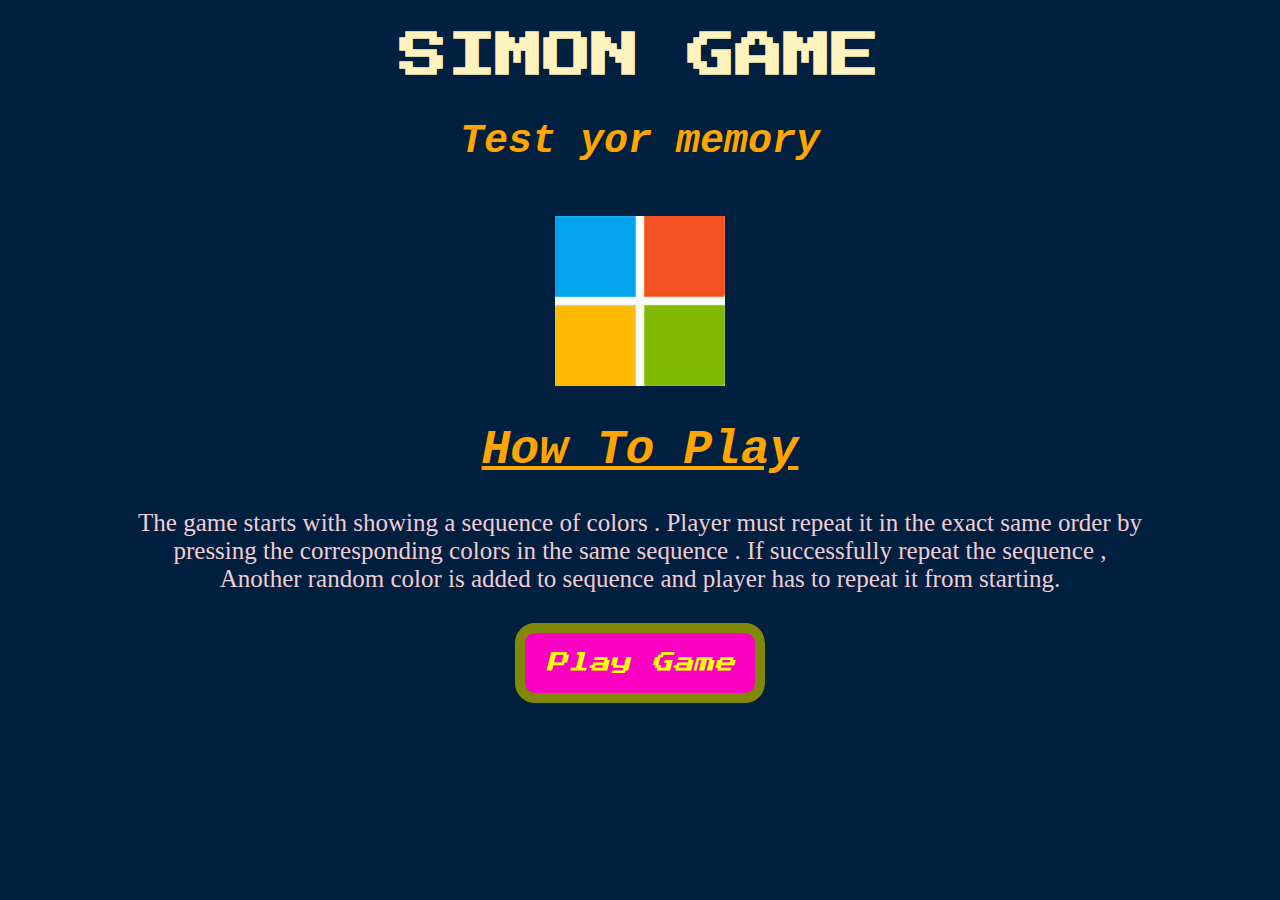
<file: index.html>
<!DOCTYPE html>
<html lang="en">

<head>
    <meta charset="UTF-8">
    <meta name="viewport" content="width=device-width, initial-scale=1.0">
    <title>
        home
    </title>
    <link rel="stylesheet" href="styles.css">
    <link href="https://fonts.googleapis.com/css?family=Press+Start+2P" rel="stylesheet">
</head>

<body>
</body>
    <h1>SIMON GAME</h1>
    <h1 class="inst"><small><b>Test yor memory</b></small></h1>
    <br>
    <img src="a.gif" alt="logo" width="170px" height="170px">

    <h1 class="inst"><b><u>How To Play</u></b></h1>
    <p>The game starts with showing a sequence of colors . Player must repeat it in the exact same order by pressing the
        corresponding colors in the same sequence . If successfully repeat the sequence , Another random color is
        added to sequence and player has to repeat it from starting.</p>

    <a href="index1.html"><input type="button" value="Play Game"></a>
   
</body>
</html>
</file>
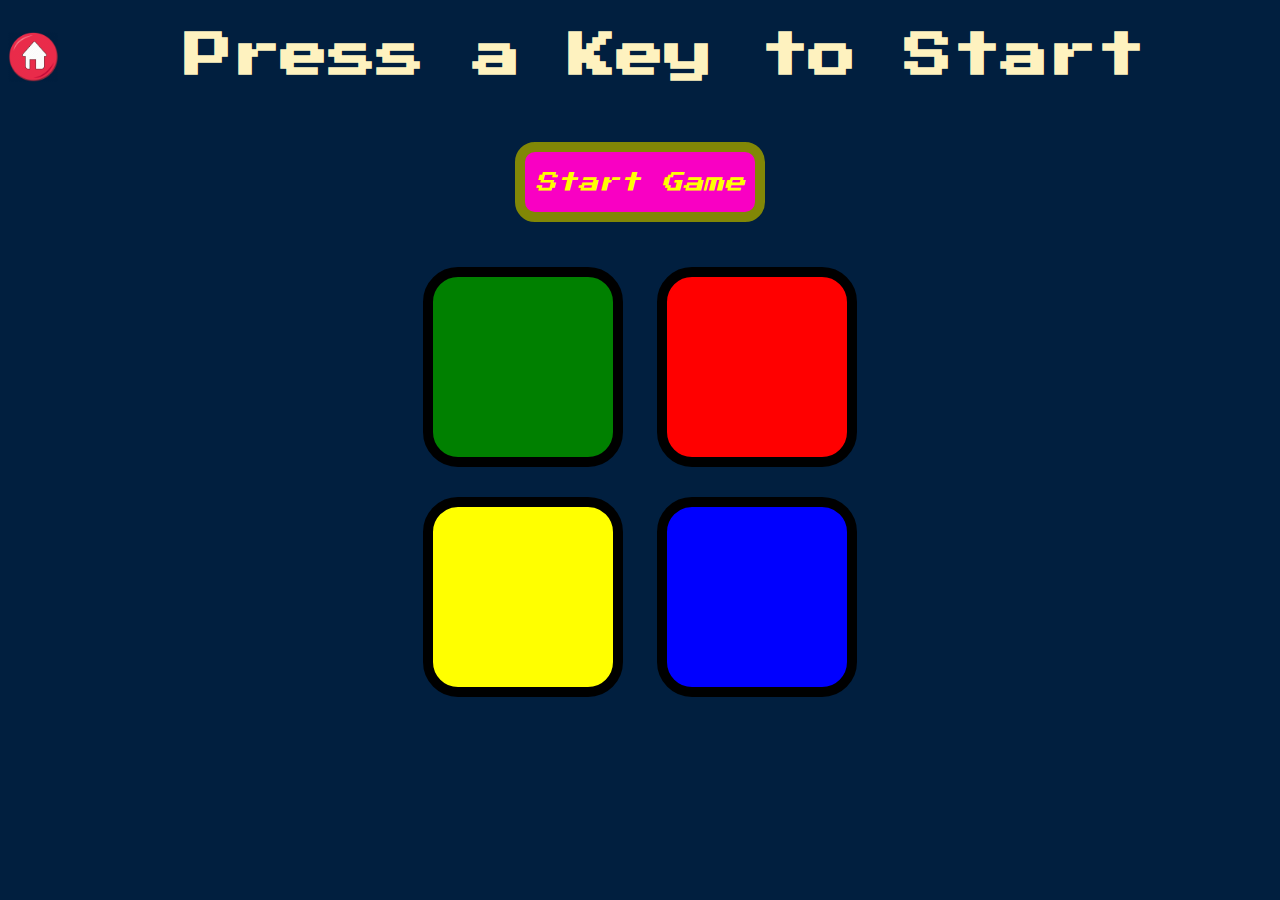
<file: index1.html>
<!DOCTYPE html>
<html lang="en">

<head>
    <meta charset="UTF-8">
    <meta name="viewport" content="width=device-width, initial-scale=1.0">
    <title>Simon Game</title>
    <link href="https://fonts.googleapis.com/css?family=Press+Start+2P" rel="stylesheet">
    <link rel="stylesheet" href="styles.css">
</head>

<body>
    <a href="index.html"><img src="home.png" alt="" width="50px" style="float: left;" ></a>
    <h1 style="margin: left 80px ;">Press a Key to Start</h1>
    <input type="button" value="Start Game"></input>
    <div class="container">
        <div>
            <button class="green"></button>
            <button class="red"></button>
        </div>
        <div>
            <button class="yellow"></button>
            <button class="blue"></button>
        </div>
    </div>
    <script src="index.js"></script>
</body>

</html>
</file>
<file: styles.css>
body {
    text-align: center;
    background-color: #011F3F
}
p{
    width:80%;
    margin:0 10%;
    color:rgb(240, 204, 211);
    font-size: 25px;
}
input{
    border:10px solid rgb(129, 135, 6);
    width: 250px;
    height : 80px;
    border-radius: 20px;
    background-color: rgb(249, 0, 195);
    font-size: 21px;
    font-style: italic;
    color: rgb(255, 255, 0);
    font-family: 'Press Start 2P', cursive;
    margin :30px;
}
h1 {
    font-size: 3rem;
    font-family: 'Press Start 2P', cursive;
    color: #FEF2BF
}
.inst{
    font-family:'Courier New', Courier, monospace;
    font-style: italic;
    color:orange;
}

button {
    width: 200px;
    height: 200px;
    border-radius: 35px;
    border: 10px solid #000;
    margin: 15px
}

.yellow {
    background-color: yellow
}

.green {
    background-color: green
}

.red {
    background-color: red
}

.blue {
    background-color: blue
}

.pressed {
    box-shadow: 0 0 25px #fff;
    opacity: .5
}

.game-over {
    background-color: rgb(177, 13, 13)
}
.visiblity{
    opacity: 0;
}
@media only screen and (max-width: 600px) {
    button{
        width: 150px;
        height: 150px;
    }
    input{
        font-size: 15px;
        width: 180px;
        height : 70px; 
    }
    h1{
        margin-right: 20px;
        font-size: 2rem;
        color:#fff
    }
  }
</file>
